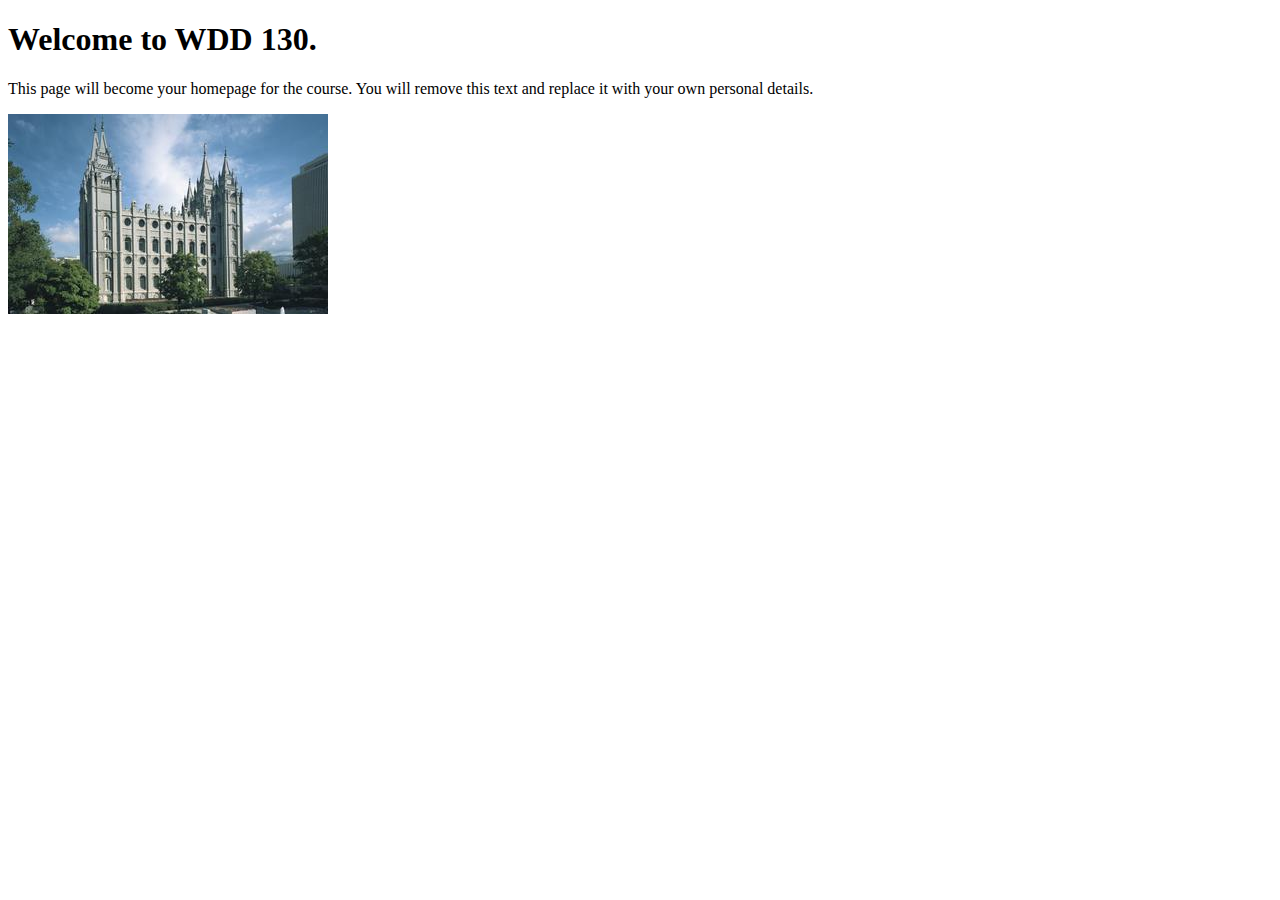
<file: index.html>
<!DOCTYPE html>
<html lang="en">
<head>
    <meta charset="UTF-8">
    <meta name="viewport" content="width=device-width, initial-scale=1.0">
    <title>WDD 130 | Personal Homepage</title>
</head>
<body>
    <h1>Welcome to WDD 130.</h1>
    <p>This page will become your homepage for the course. You will remove this text and replace it with your own personal details.</p>

    <img src="images/salt-lake-temple.jpg" alt="The Salt Lake Temple.">
</body>
</html>
</file>
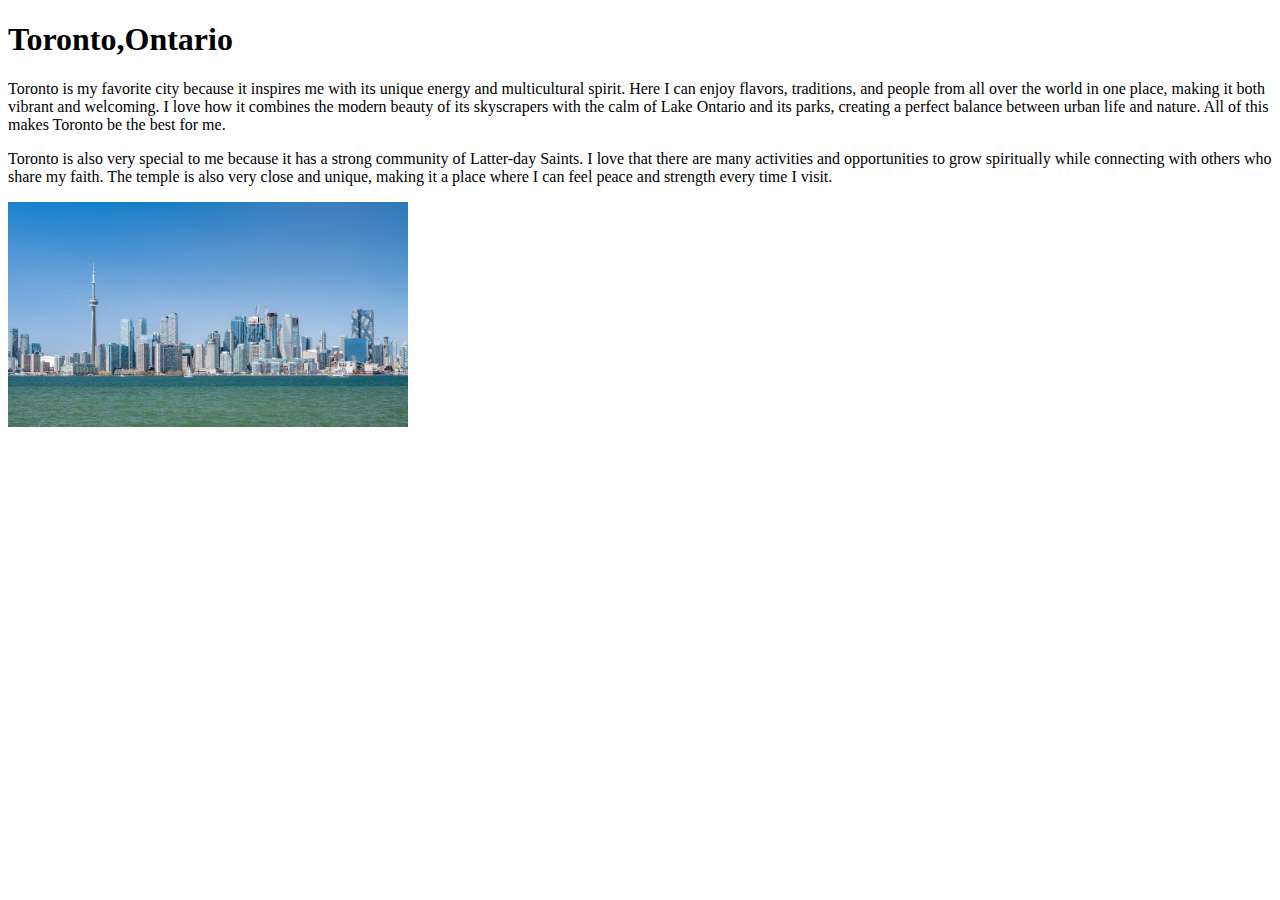
<file: week01/favorite-city.html>
<!DOCTYPE html>
<html lang="en">

<head>
    <meta charset="UTF-8">
    <meta name="viewport" content="width=device-width, initial-scale=1.0">
    <title>WDD 130 / My Favorite City</title>
</head>

<body>
    <h1>
        Toronto,Ontario
    </h1>
    <p>
        Toronto is my favorite city because it inspires me with its unique energy and multicultural spirit. Here I can
        enjoy
        flavors, traditions, and people from all over the world in one place, making it both vibrant and welcoming. I
        love how
        it combines the modern beauty of its skyscrapers with the calm of Lake Ontario and its parks, creating a perfect
        balance
        between urban life and nature. All of this makes Toronto be the best for me.
    </p>
    <p>
        Toronto is also very special to me because it has a strong community of Latter-day Saints. I love that there are
        many
        activities and opportunities to grow spiritually while connecting with others who share my faith. The temple is
        also
        very close and unique, making it a place where I can feel peace and strength every time I visit.

    </p>
    <img src="images/Toronto.webp" alt="Toronto Ontario, Canada" width=400>



</body>

</html>
</file>
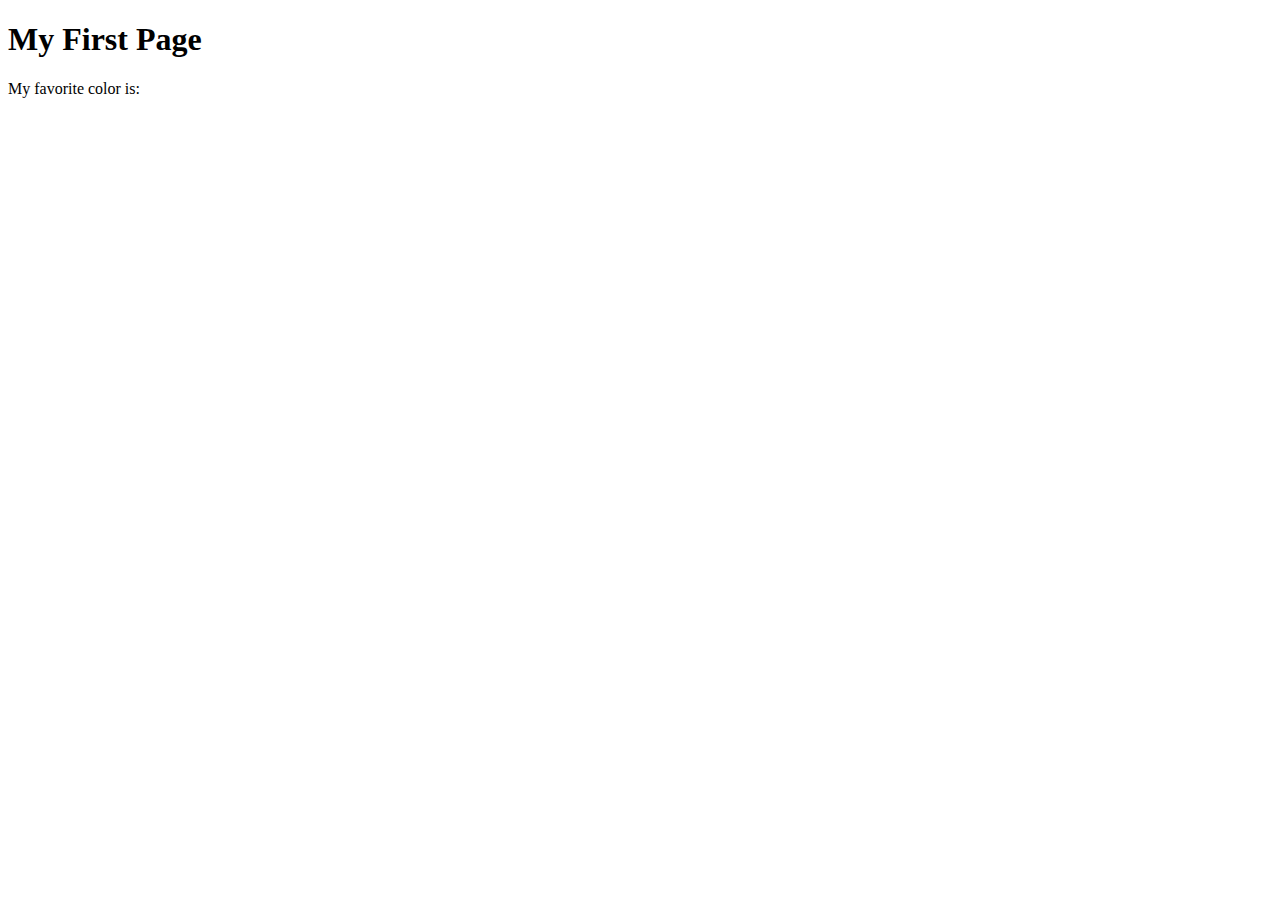
<file: week01/first-page.html>
<!DOCTYPE html>
<html lang="en">
<head>
    <meta charset="UTF-8">
    <meta name="viewport" content="width=device-width, initial-scale=1.0">
    <title>My First Page</title>
</head>
<body>
    <h1>My First Page</h1>
    <p>My favorite color is: </p>
</body>
</html>
</file>
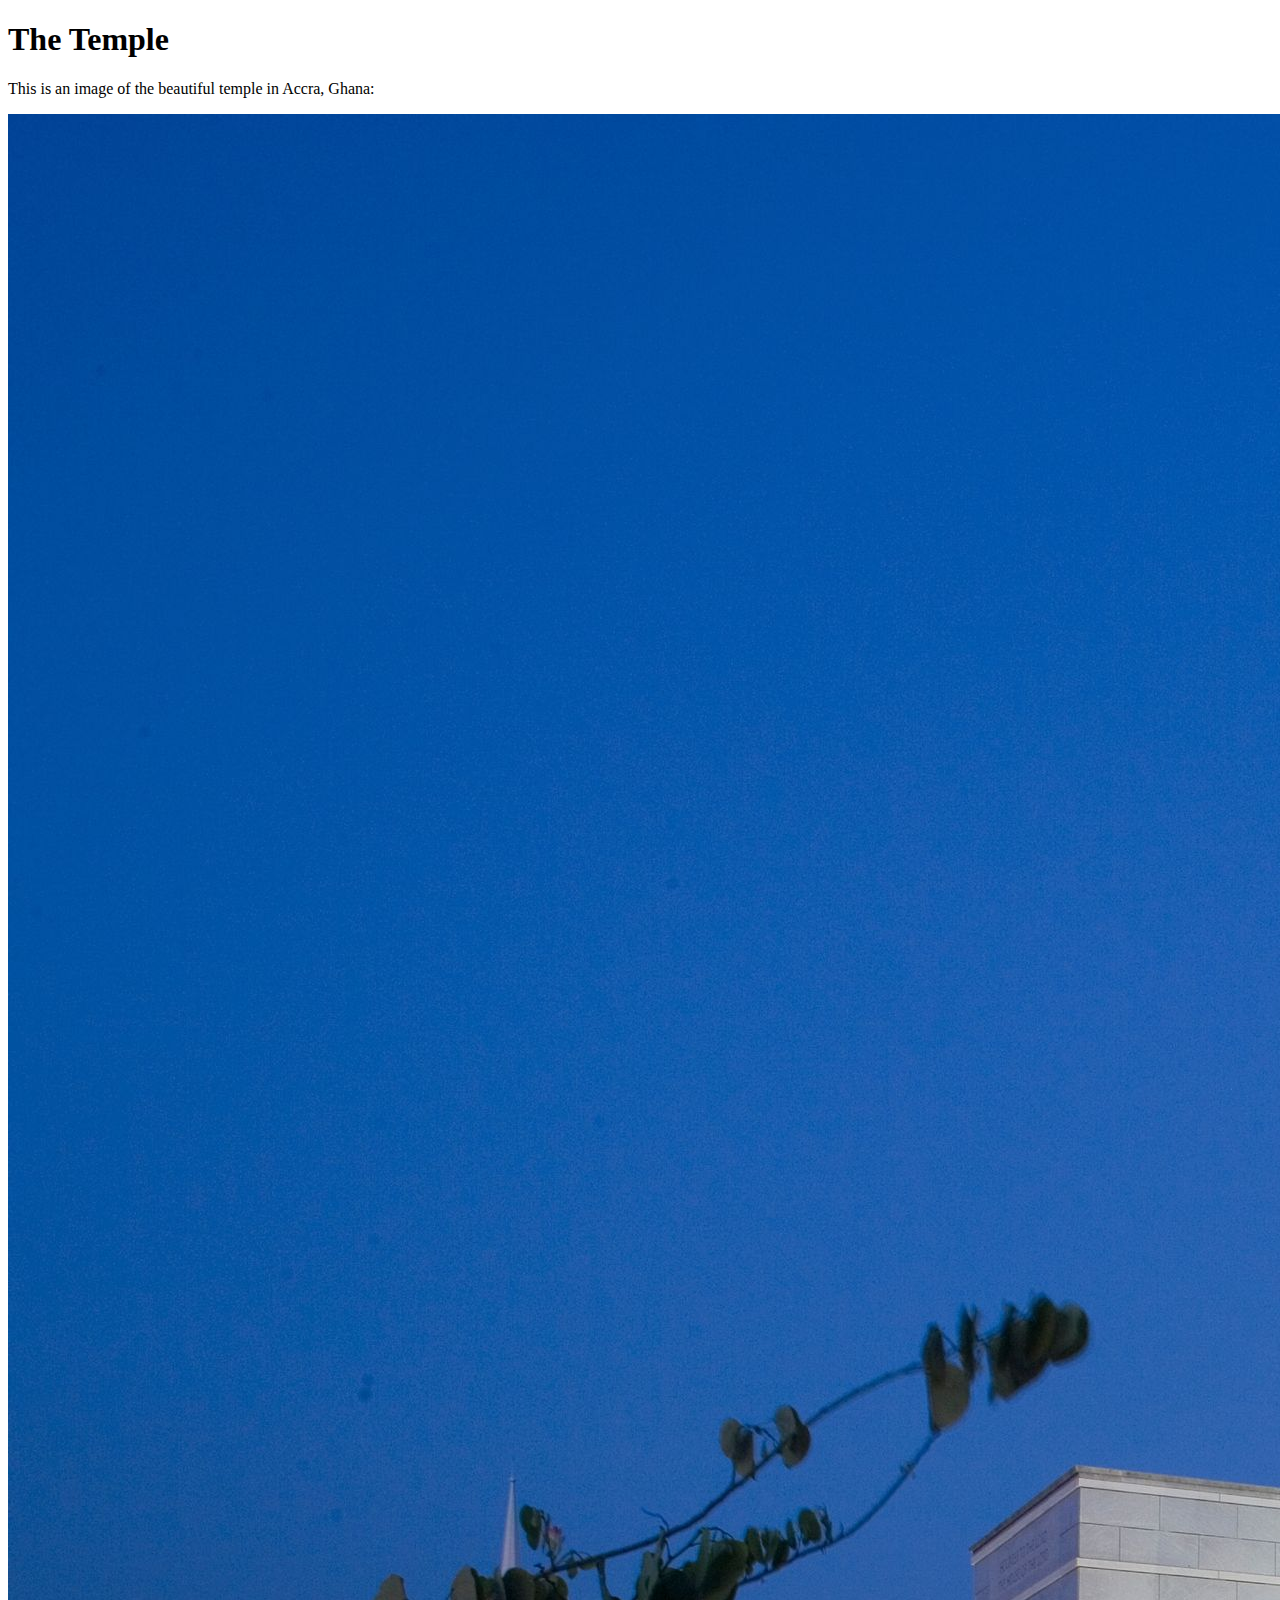
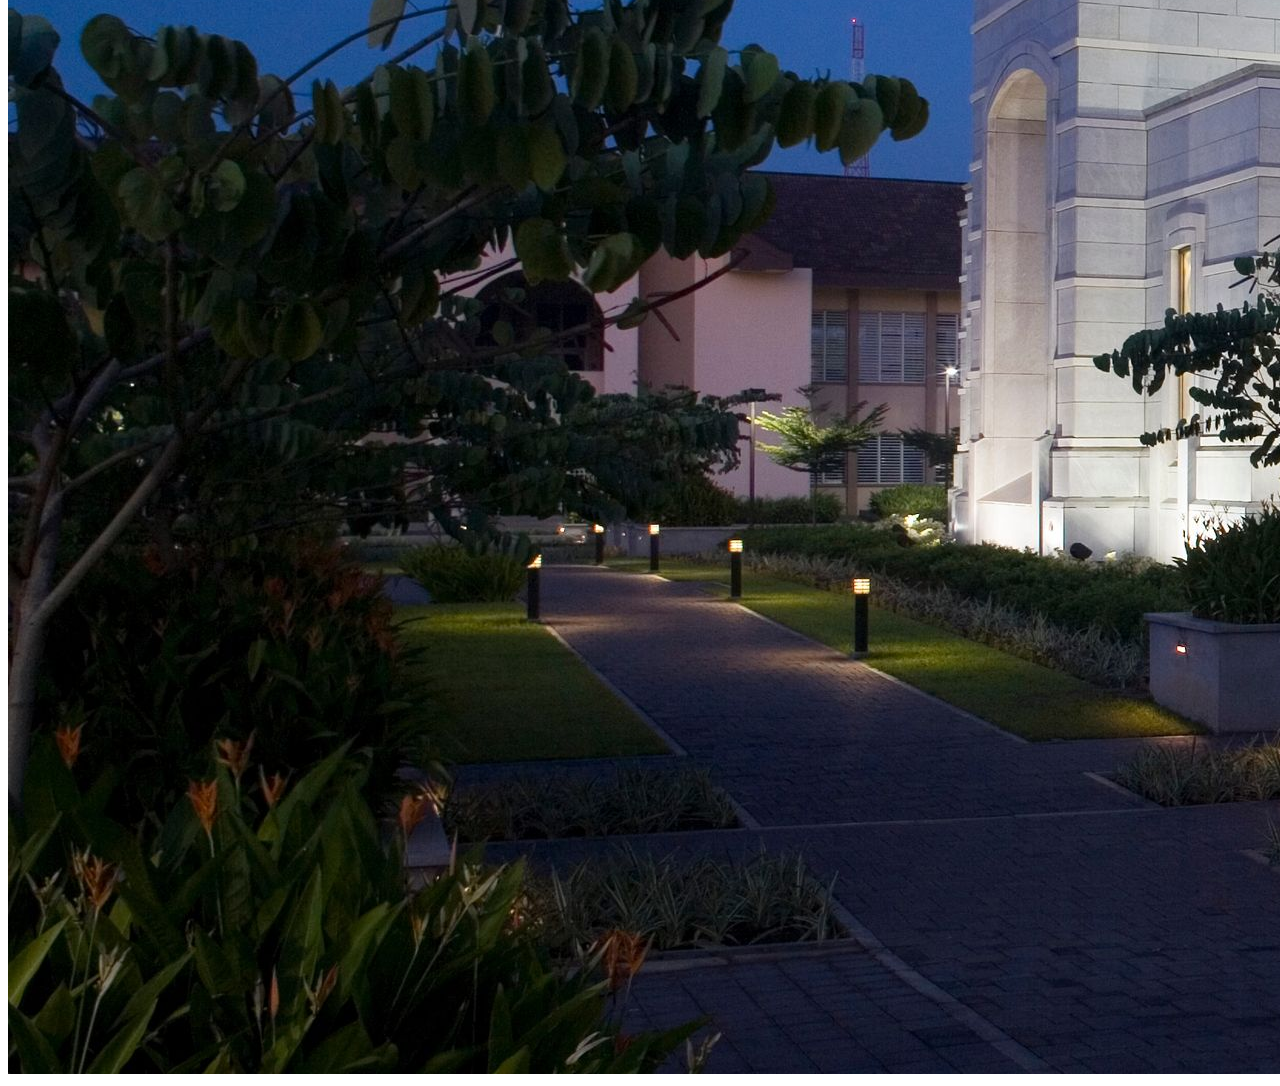
<file: week01/images.html>
<!DOCTYPE html>
<html lang="en">
<head>
    <meta charset="UTF-8">
    <meta name="viewport" content="width=device-width, initial-scale=1.0">
    <title>Temple Image</title>
</head>
<body>
    <h1>The Temple</h1>
    <p>This is an image of the beautiful temple in Accra, Ghana:</p>
    <img src="images/temple-large.jpeg" alt="The Accra Ghana Temple">
    
</body>
</html>
</file>
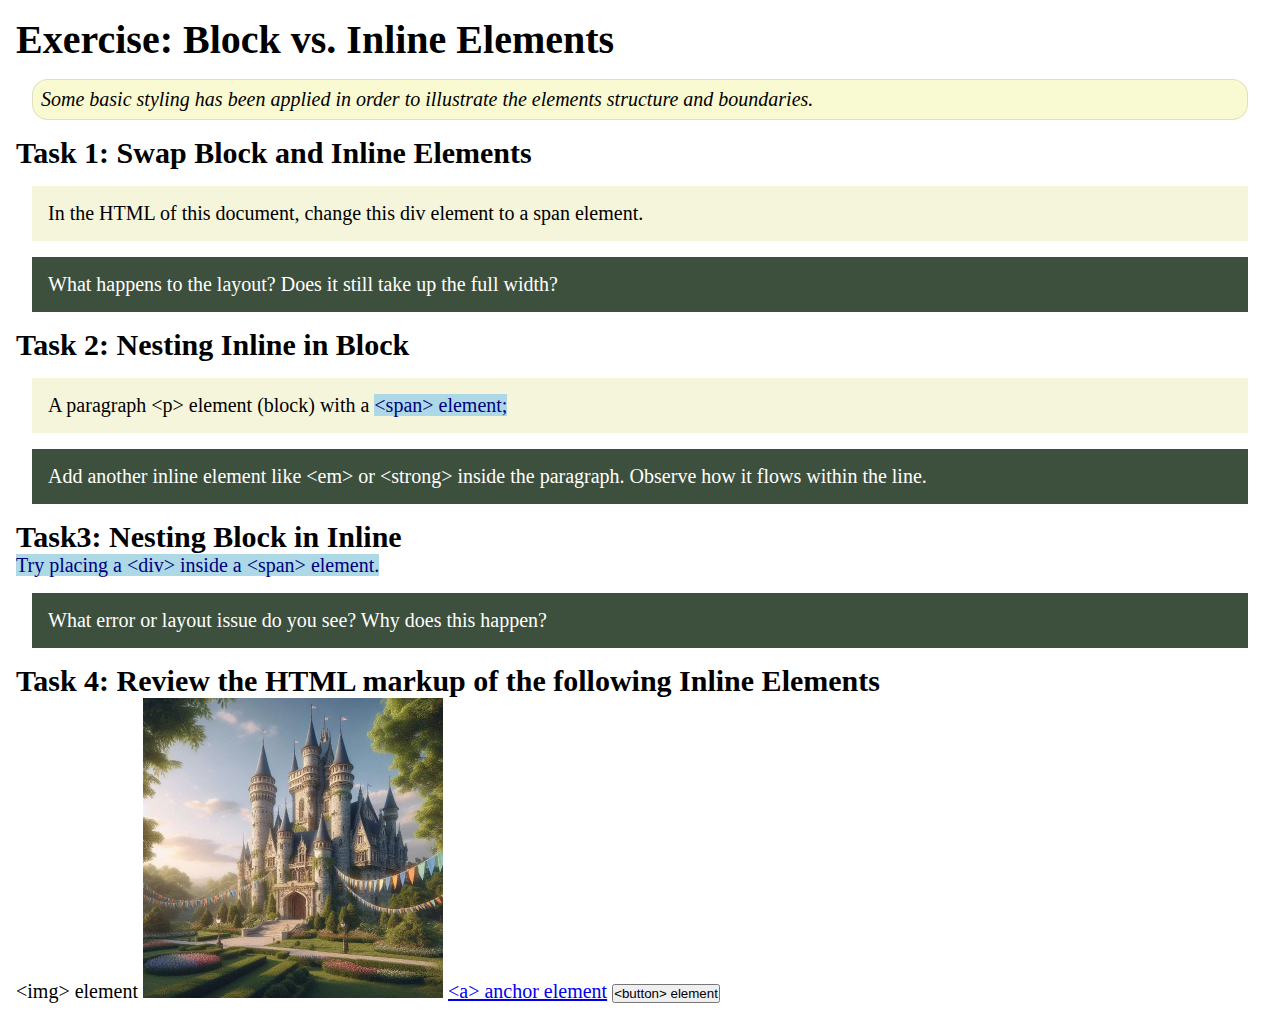
<file: week02/block-vs-inline.html>
<!DOCTYPE html>
<html lang="en">

<head>
    <meta charset="UTF-8">
    <meta name="viewport" content="width=device-width, initial-scale=1.0">
    <title>Exercise: Block vs. Inline Elements</title>
    <link rel="stylesheet" href="styles/block-vs-inline.css">
</head>

<body>
    <main>
        <h1>Exercise: Block vs. Inline Elements</h1>
        <p class="note">Some basic styling has been applied in order to illustrate the elements structure and
            boundaries.</p>

        <h2>Task 1: Swap Block and Inline Elements</h2>
        <div>In the HTML of this document, change this div element to a span element.</div>

        <p class="question">What happens to the layout? Does it still take up the full width?</p>

        <h2>Task 2: Nesting Inline in Block</h2>
        <p>A paragraph &lt;p&gt; element (block) with a <span>&lt;span&gt; element;</span></p>
        <p class="question">Add another inline element like &lt;em&gt; or &lt;strong&gt; inside the paragraph. Observe
            how it flows within the line.</p>

        <h2>Task3: Nesting Block in Inline</h2>
        <span>Try placing a &lt;div&gt; inside a &lt;span&gt; element.</span>
            <p class="question">What error or layout issue do you see? Why does this happen?</p>


            <h2>Task 4: Review the HTML markup of the following Inline Elements</h2>
        &lt;img&gt; element
        <img src="images/castle.webp" alt="placeholder image (images are inline)" width="300" height="300">
        <a href="https://churchofjesuschrist.org">&lt;a&gt; anchor element</a>
        <button type="button">&lt;button&gt; element</button>
    </main>
</body>

</html>
</file>
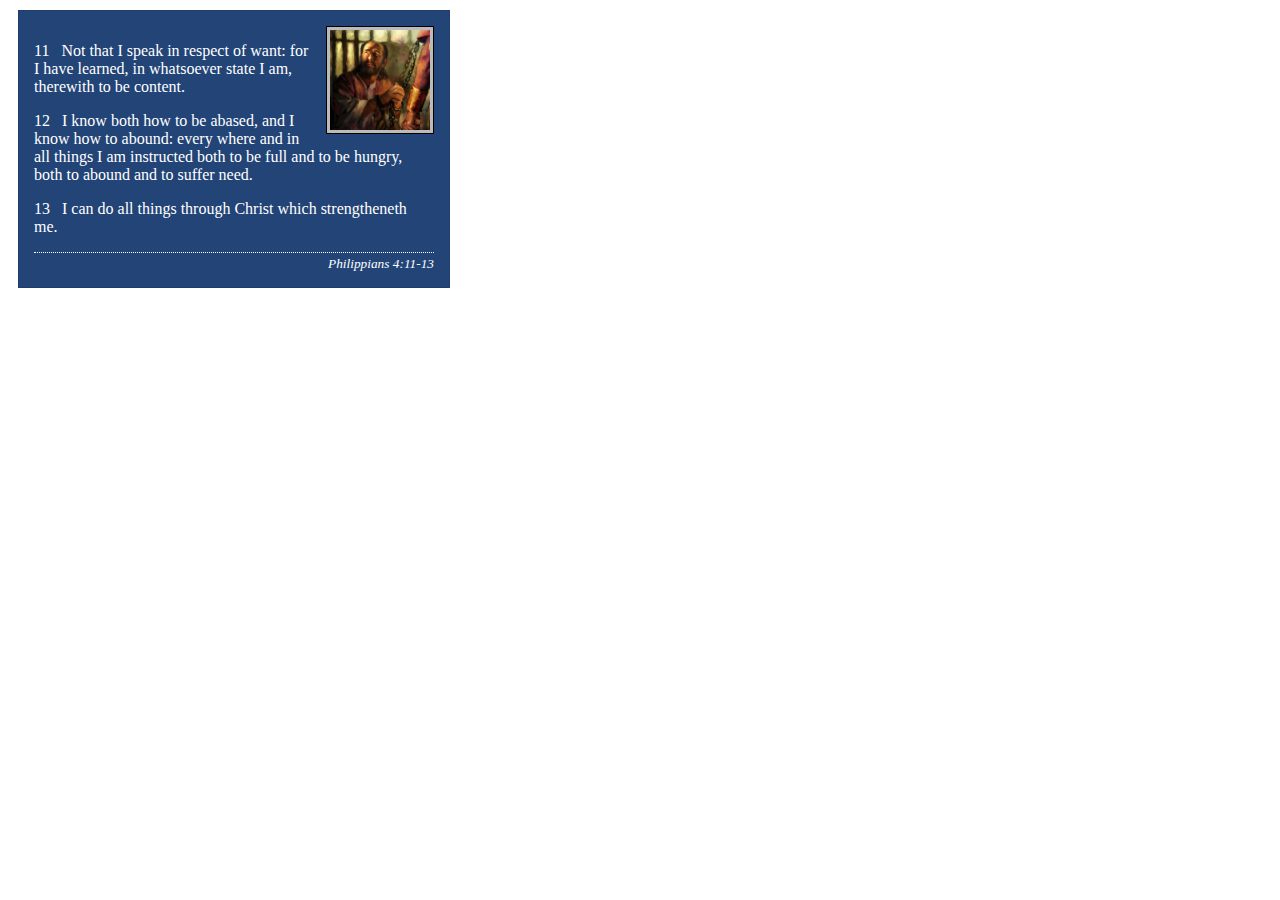
<file: week02/box-model-solution.html>
<!DOCTYPE html>
<html lang="en">
<head>
    <meta charset="UTF-8">
    <meta name="viewport" content="width=device-width, initial-scale=1.0">
    <title>Box Model Activity</title>
    <link rel="stylesheet" href="styles/box-model-solution.css">
</head>
<body>
    <main>
        <div class="callout">
            <img src="images/apostle-paul-imprisoned.webp" alt="Paul the Apostle - Imprisoned in Rome" width="200" height="200">
            <blockquote>
                <p>11 &nbsp; Not that I speak in respect of want: for I have learned, in whatsoever state I am, therewith to be content.</p>
                <p>12 &nbsp; I know both how to be abased, and I know how to abound: every where and in all things I am instructed both to be full and to be hungry, both to abound and to suffer need.</p>
                <p>13 &nbsp; I can do all things through Christ which strengtheneth me.</p>
            </blockquote>
            <cite>Philippians 4:11-13</cite>
        </div>
    </main>
</body>
</html>
</file>
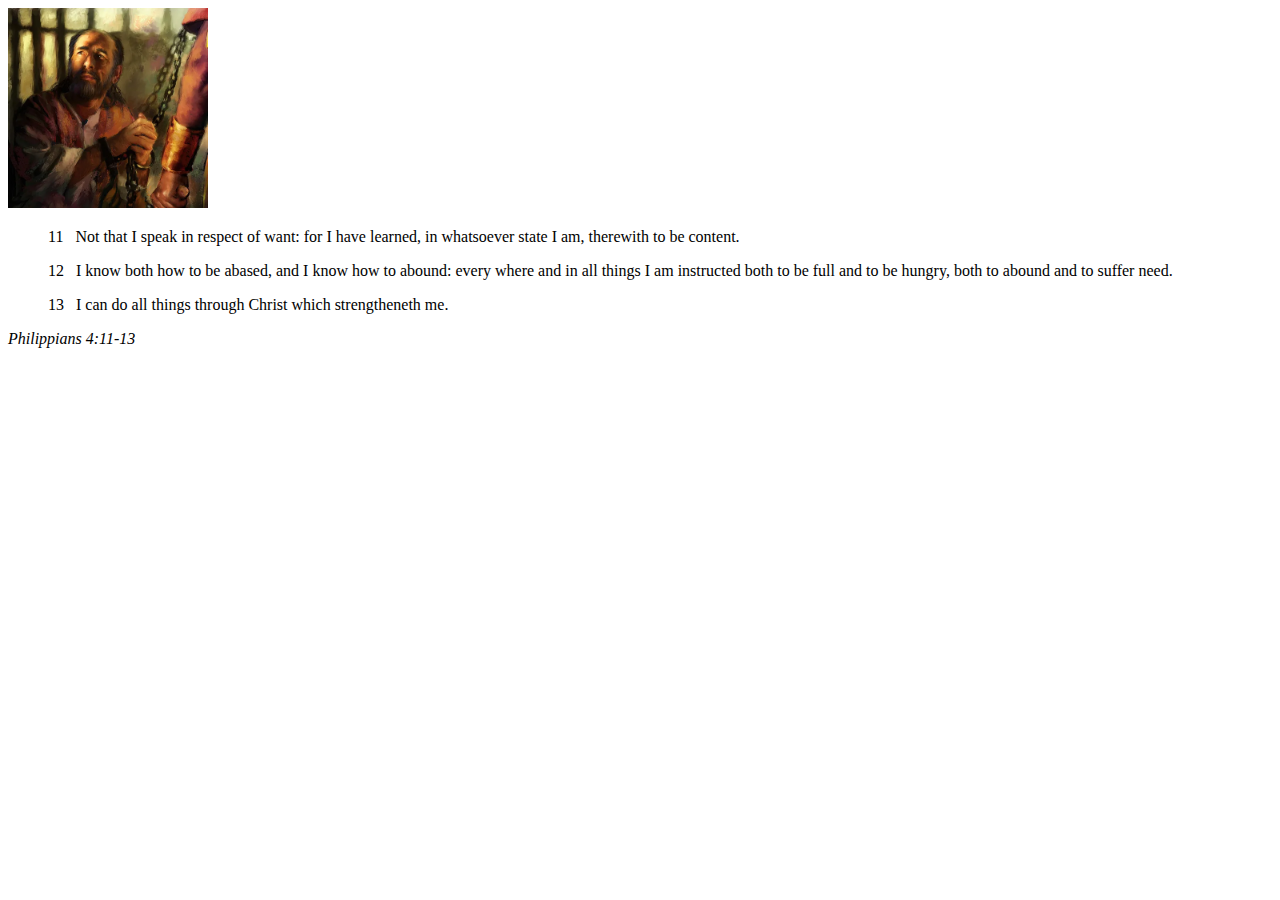
<file: week02/box-model.html>
<!DOCTYPE html>
<html lang="en">
<head>
    <meta charset="UTF-8">
    <meta name="viewport" content="width=device-width, initial-scale=1.0">
    <title>Box Model Activity</title>
</head>
<body>
    <main>
        <div class="callout">
            <img src="images/apostle-paul-imprisoned.webp" alt="Paul the Apostle - Imprisoned in Rome" width="200" height="200">
            <blockquote>
                <p>11 &nbsp; Not that I speak in respect of want: for I have learned, in whatsoever state I am, therewith to be content.</p>
                <p>12 &nbsp; I know both how to be abased, and I know how to abound: every where and in all things I am instructed both to be full and to be hungry, both to abound and to suffer need.</p>
                <p>13 &nbsp; I can do all things through Christ which strengtheneth me.</p>
            </blockquote>
            <cite>Philippians 4:11-13</cite>
        </div>
    </main>
</body>
</html>
</file>
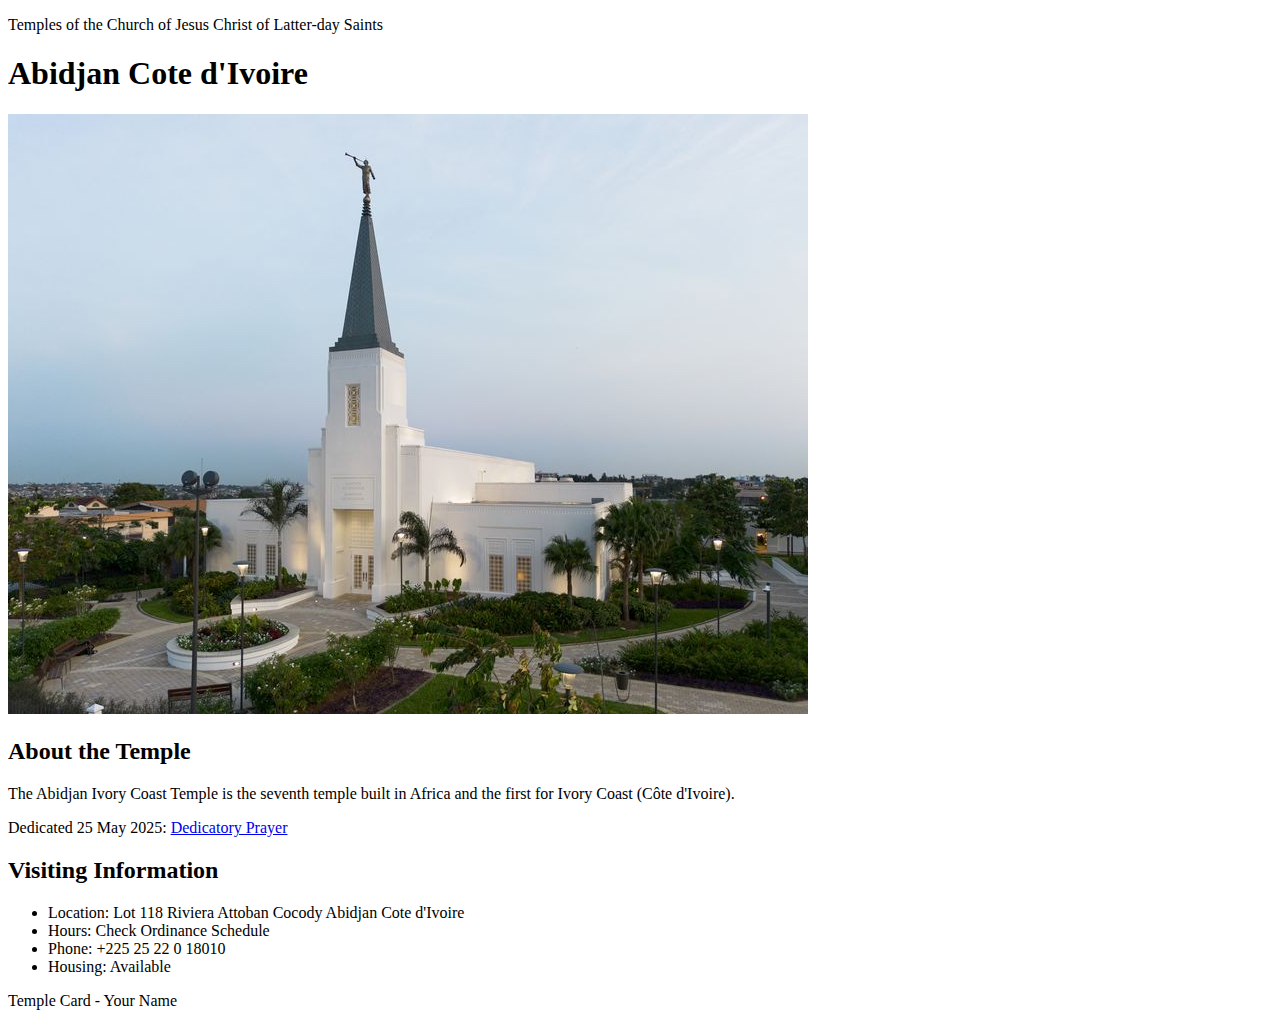
<file: week02/temple.html>
<!DOCTYPE html>
<html lang="en">

<head>
    <meta charset="UTF-8">
    <meta name="viewport" content="width=device-width, initial-scale=1.0">
    <title>Temple Card - Abidjan Cote d'Ivoire</title>
</head>

<body>
    <header>
        <p>Temples of the Church of Jesus Christ of Latter-day Saints</p>
    </header>
    <main>
        <h1>Abidjan Cote d'Ivoire</h1>
        <picture>
            <img src="images/abidjan-ivory-coast.jpeg" alt="Abidjan Cote d'Ivoire Temple">
        </picture>
        <section>
            <h2>About the Temple</h2>
            <p>The Abidjan Ivory Coast Temple is the seventh temple built in Africa and the first for Ivory Coast (Côte
                d'Ivoire).</p>
            <p>Dedicated 25 May 2025: <a
                    href="https://www.churchofjesuschrist.org/temples/dedicatory-prayer/abidjan-ivory-coast-temple/2025-05-25?lang=eng"
                    target="_blank" rel="noopener noreferrer">Dedicatory Prayer</a></p>
        </section>
        <section>
            <h2>Visiting Information</h2>
            <ul>
                <li>Location: Lot 118 Riviera Attoban Cocody Abidjan Cote d'Ivoire</li>
                <li>Hours: Check Ordinance Schedule</li>
                <li>Phone: +225 25 22 0 18010</li>
                <li>Housing: Available</li>
            </ul>
        </section>
    </main>
    <footer>
        <p>Temple Card - Your Name</p>
    </footer>
</body>

</html>
</file>
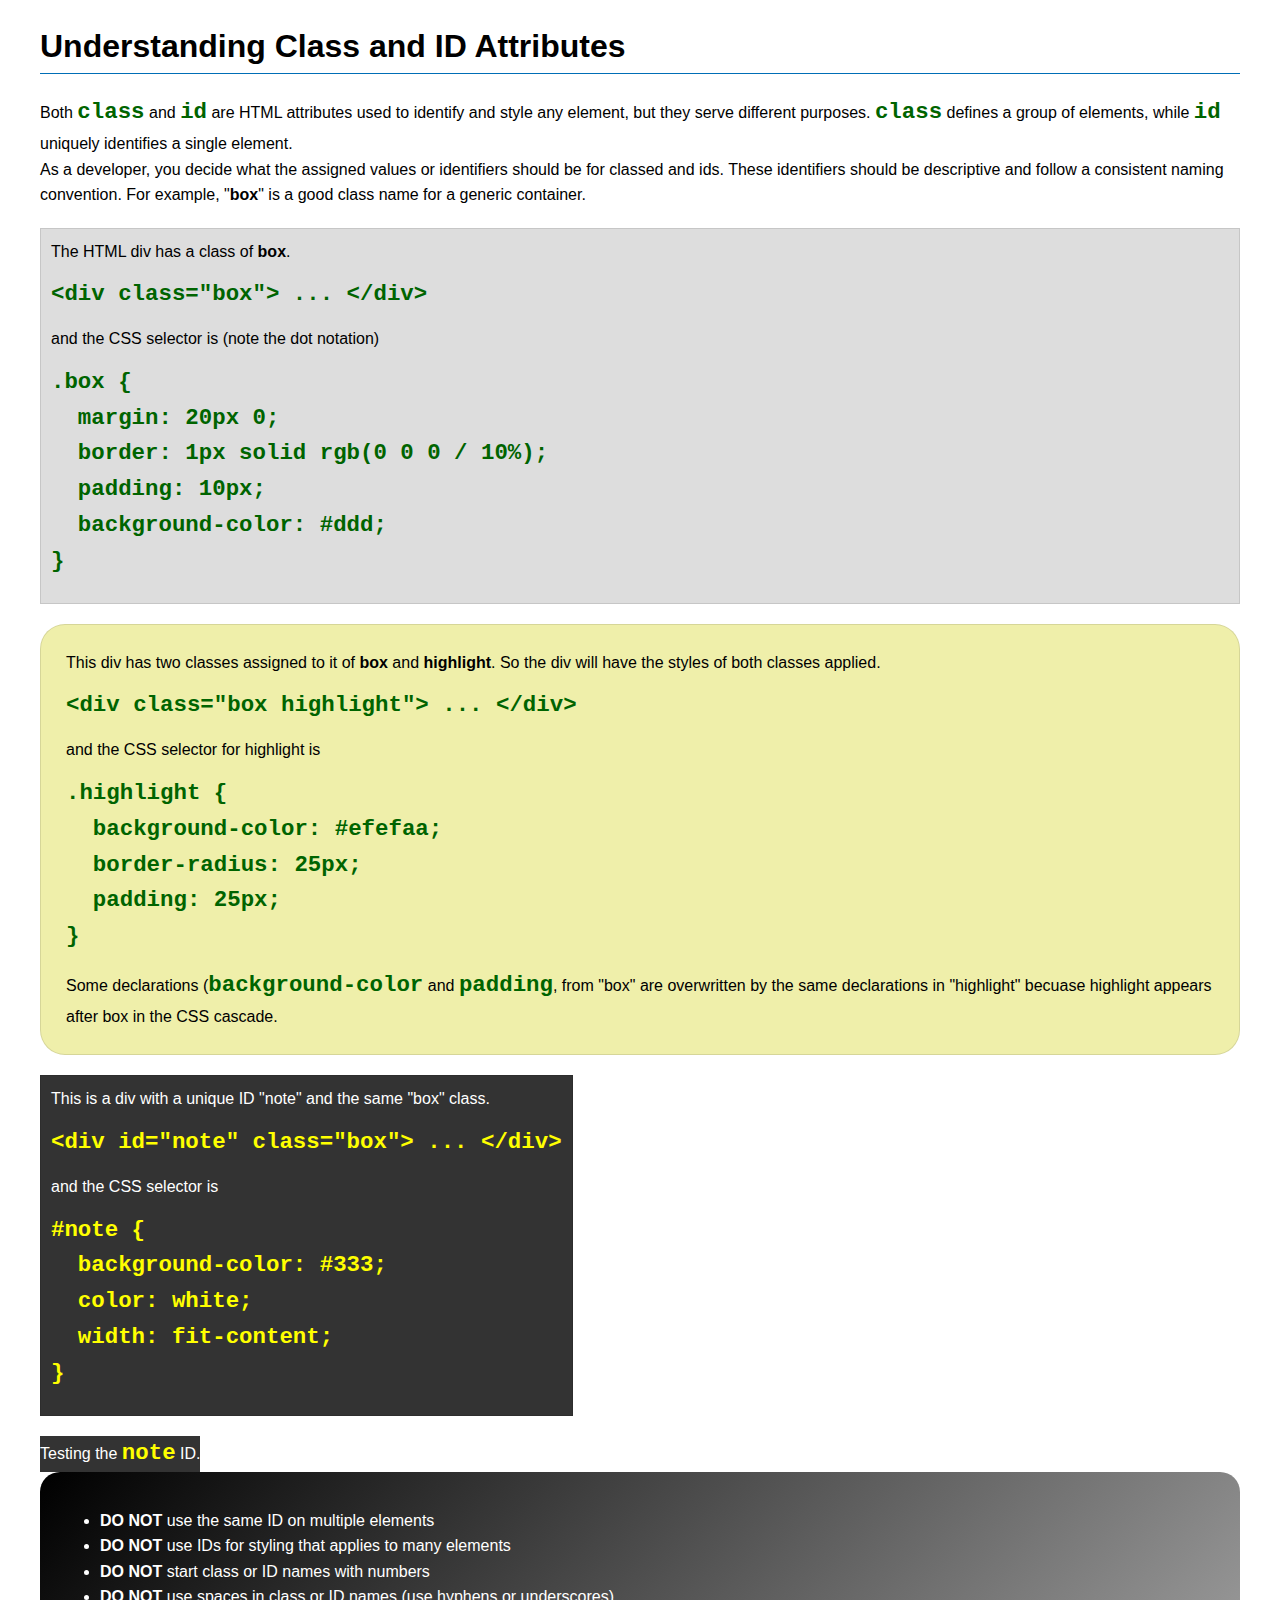
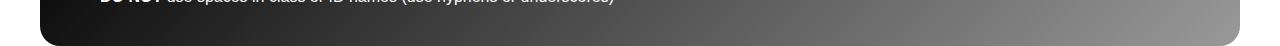
<file: week03/class-and-id.html>
<!DOCTYPE html>
<html lang="en">

<head>
    <meta charset="UTF-8">
    <meta name="viewport" content="width=device-width, initial-scale=1.0">
    <title>Class vs ID Attributes</title>
    <link rel="stylesheet" href="styles/class-and-id.css">
</head>

<body>
    <h1>Understanding Class and ID Attributes</h1>
    <p>Both <code>class</code> and <code>id</code> are HTML attributes used to identify and style any element, but they
        serve different purposes. <code>class</code> defines a group of elements, while <code>id</code> uniquely
        identifies a single element.</p>
    <p>As a developer, you decide what the assigned values or identifiers should be for classed and ids. These
        identifiers should be
        descriptive and follow a consistent naming convention. For example, "<strong>box</strong>" is a good class name
        for a generic container.</p>
    <div class="box">
        <p>The HTML div has a class of <strong>box</strong>.</p>
        <pre><code class="html">&lt;div class="box"&gt; ... &lt;/div&gt;</code></pre>
        and the CSS selector is (note the dot notation)
        <pre><code class="css">.box {
  margin: 20px 0;
  border: 1px solid rgb(0 0 0 / 10%);
  padding: 10px;
  background-color: #ddd; 
}</code></pre>
    </div>

    <div class="box highlight">
        <p>This div has two classes assigned to it of <strong>box</strong> and <strong>highlight</strong>. So the div
            will have the styles of both classes applied.</p>
        <pre><code class="html">&lt;div class="box highlight"&gt; ... &lt;/div&gt;</code></pre>
        and the CSS selector for highlight is
        <pre><code class="css">.highlight {
  background-color: #efefaa;
  border-radius: 25px;
  padding: 25px;
}</code></pre>
<p>Some declarations (<code>background-color</code> and <code>padding</code>, from "box" are overwritten by the same declarations in "highlight" becuase highlight appears after box in the CSS cascade.</p>
    </div>

    <div id="note" class="box">
        <p>This is a div with a unique ID "note" and the same "box" class.</p>
        <pre><code class="html">&lt;div id="note" class="box"&gt; ... &lt;/div&gt;</code></pre>
        and the CSS selector is
        <pre><code class="css">#note {
  background-color: #333;
  color: white;
  width: fit-content;
}</code></pre>
    </div>

    <div id="note">
        <p>Testing the <code>note</code> ID.</p>
    </div>

    <section id="best-practice">
        <ul>
            <li><strong>DO NOT</strong> use the same ID on multiple elements</li>
            <li><strong>DO NOT</strong> use IDs for styling that applies to many elements</li>
            <li><strong>DO NOT</strong> start class or ID names with numbers</li>
            <li><strong>DO NOT</strong> use spaces in class or ID names (use hyphens or underscores)</li>
        </ul>
    </section>




</body>

</html>
</file>
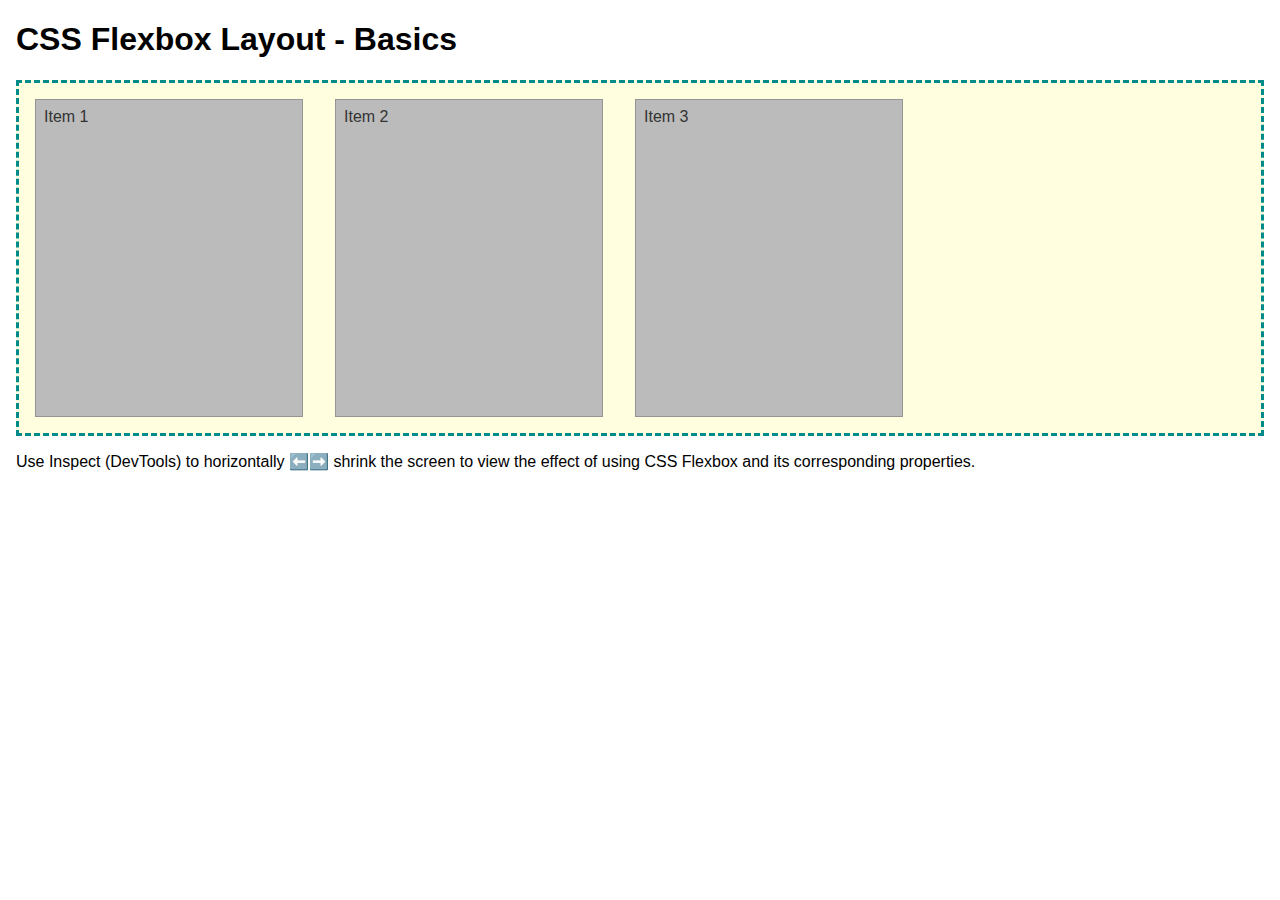
<file: week04/flexbox-layout.html>
<!DOCTYPE html>
<html lang="en">
<head>
    <meta charset="UTF-8">
    <meta name="viewport" content="width=device-width, initial-scale=1.0">
    <title>CSS Flexbox Layout - Basics</title>
    <link rel="stylesheet" href="styles/flexbox.css">
</head>
<body>
    <main>
        <h1>CSS Flexbox Layout - Basics</h1>
        <div class="flex-container">
            <div class="flex-item item1">Item 1</div>
            <div class="flex-item item2">Item 2</div>
            <div class="flex-item item3">Item 3</div>
        </div>
        <p>Use Inspect (DevTools) to horizontally ⬅️➡️ shrink the screen to view the effect of using CSS Flexbox and its corresponding properties.</p>
    </main>
</body>
</html>
</file>
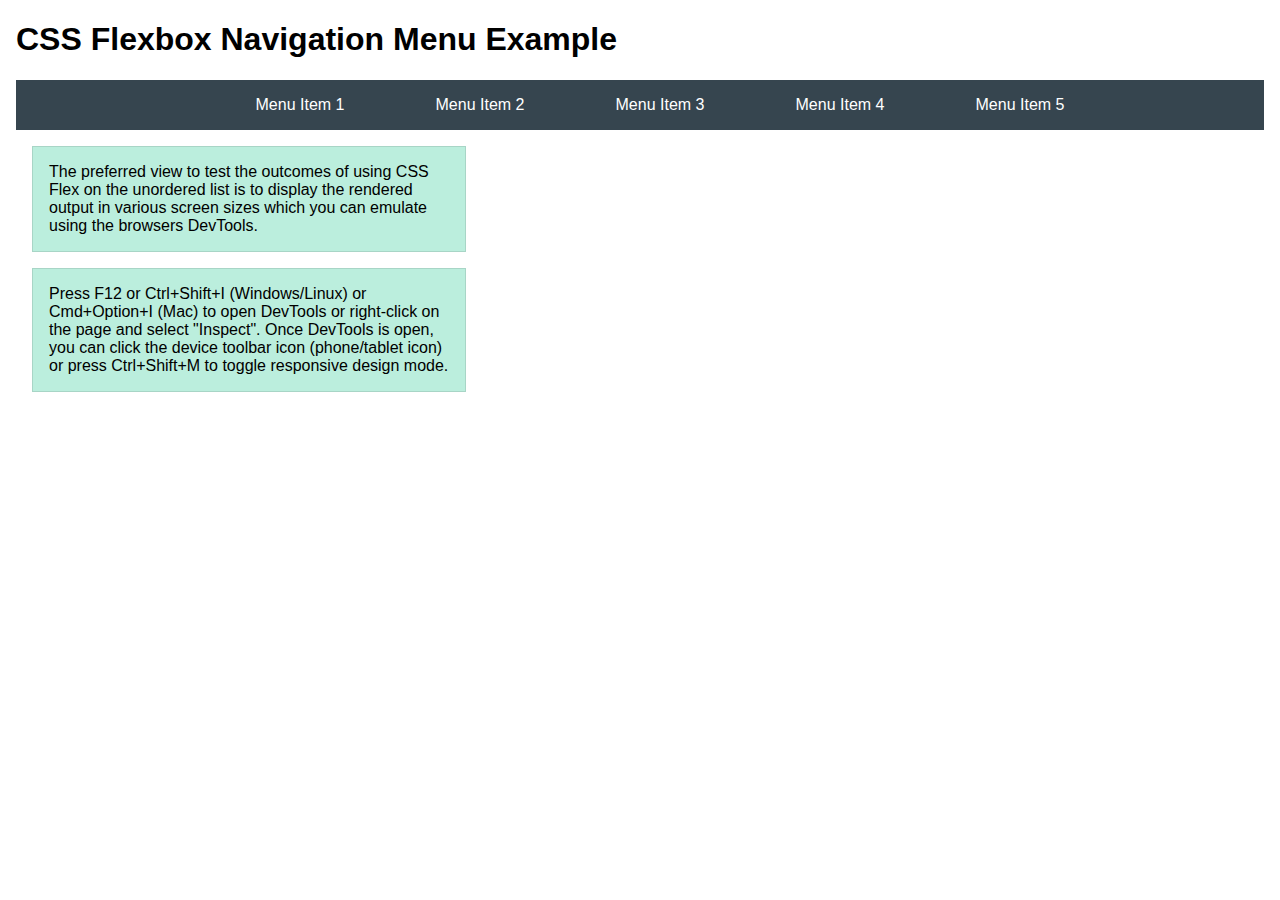
<file: week04/flexbox-menu.html>
<!DOCTYPE html>
<html lang="en">
<head>
    <meta charset="UTF-8">
    <meta name="viewport" content="width=device-width, initial-scale=1.0">
    <title>CSS Flexbox - Navigation Menu</title>
    <link rel="stylesheet" href="styles/flexbox-menu.css">
</head>
<body>
    <main>
        <h1>CSS Flexbox Navigation Menu Example</h1>
        <nav>
            <ul>
                <li><a href="#">Menu Item 1</a></li>
                <li><a href="#">Menu Item 2</a></li>
                <li><a href="#">Menu Item 3</a></li>
                <li><a href="#">Menu Item 4</a></li>
                <li><a href="#">Menu Item 5</a></li>
            </ul>
        </nav>
        <p>The preferred view to test the outcomes of using CSS Flex on the unordered list is to display the rendered output in various screen sizes which you can emulate using the browsers DevTools.</p>

        <p>Press F12 or Ctrl+Shift+I (Windows/Linux) or Cmd+Option+I (Mac) to open DevTools or right-click on the page and select "Inspect". Once DevTools is open, you can click the device toolbar icon (phone/tablet icon) or press Ctrl+Shift+M to toggle responsive design mode.</p>

                      
        
    </main>
</body>
</html>
</file>
<file: week02/styles/block-vs-inline.css>
* {
    margin: 0;
    padding: 0;
}

body {
    font-size: 20px;
    margin: 1rem;
}

p,
div {
    background-color: beige;
    margin: 1rem;
    padding: 1rem;
}

span {
    color: navy;
    background-color: lightblue;
}

code {
    margin: 0;
    padding: 0;
    color: green;
    font-size: 1.2rem;
}

.note {
    font-style: italic;
    background-color: lightgoldenrodyellow;
    border-radius: 1rem;
    border: 1px solid rgb(0 0 0 / 10%);
    margin: 1rem;
    padding: .5rem;
}

.question {
    background-color: #3d503d;
    color: #fff;
}
</file>
<file: week02/styles/box-model-solution.css>
.callout {
    max-width: 400px;
    margin: 10px;
    border: 1px solid rgba(0, 0, 0, .1);
    padding: 15px;
    background-color: #247;
    color: #fff;
}

.callout img {
    float: right;
    margin: 0 0 10px 15px;
    border: 1px solid #000;
    padding: 3px;
    background-color: #bbb;
    width: 100px;
    height: auto;

}

blockquote {
    margin: 0;
}

cite {
    display: block;
    border-top: 1px dotted #fff;
    padding-top: 3px;
    text-align: right;
    font-size: smaller;
}
</file>
<file: week03/styles/class-and-id.css>
body {
    font-family: Arial, sans-serif;
    line-height: 1.6;
    margin: 0;
    padding: 0 40px;
}

h1 {
    border-bottom: 1px solid rgb(0 110 182);
    padding-bottom: 0;
}



p {
    margin: 0;
}

code {
    color: darkgreen;
    font-weight: 700;
    font-size: 1.4rem;
}

/* Class examples - can be reused */

.box {
    margin: 20px 0;
    border: 1px solid rgb(0 0 0 / 10%);
    padding: 10px;
    background-color: #ddd; /* this is shorthand for #dddddd */
}

.highlight {
    background-color: #efefaa;
    border-radius: 25px;
    padding: 25px;
}

/* ID examples - should be unique */

#note {
    background-color: #333;
    color: white;
    width: fit-content;
}

#note code {
    color: yellow;
}

#best-practice {
    background: linear-gradient(135deg, #000 0%, #999 100%);
    color: white;
    border-radius: 20px;
    padding: 20px
}
</file>
<file: week04/styles/flexbox.css>
body {
    font-family: Helvetica, Arial, sans-serif;
    margin: 1rem;
}

.flex-container {
    border: 3px dashed darkcyan;
    background-color: lightyellow;
    display: flex;
    flex-wrap: wrap;
}

.flex-item {
    width: 250px;
    margin: 1rem;
    border: 1px solid rgb(0 0 0 / 20%);
    padding: 0.5rem;
    background-color: #bbb;
    color: #333;
}

.item1 {
    min-height: 100px;
}

.item2 {
    min-height: 200px;
}

.item3 {
    min-height: 300px;
}
</file>
<file: week04/styles/flexbox-menu.css>
body {
    font-family: Helvetica, Arial, sans-serif;
    margin: 1rem;
}

nav {
    background-color: #36454f;
}

nav ul {
    list-style-type: none;
    display: flex;
    flex-wrap: wrap;
    max-width: 900px;
    margin: 0 auto;
    justify-content: space-around;
    align-items: center;
}

nav a {
    display: block;
    color: #fff;
    text-align: center;
    padding: 1rem;
    text-decoration: none;
}

p {
    margin: 1rem;
    border: 1px solid rgb(0 0 0 / 10%);
    padding: 1rem;
    background-color: #bed;
    max-width: 400px;
}

#devtools-btn {
    background-color: #36454f;
    color: white;
    border: none;
    padding: 12px 24px;
    margin: 1rem;
    font-size: 16px;
    font-family: Helvetica, Arial, sans-serif;
    border-radius: 4px;
    cursor: pointer;
    transition: background-color 0.3s ease;
}

#devtools-btn:hover {
    background-color: #4a5a6a;
}

#devtools-btn:active {
    background-color: #2a3a4a;
}
</file>
